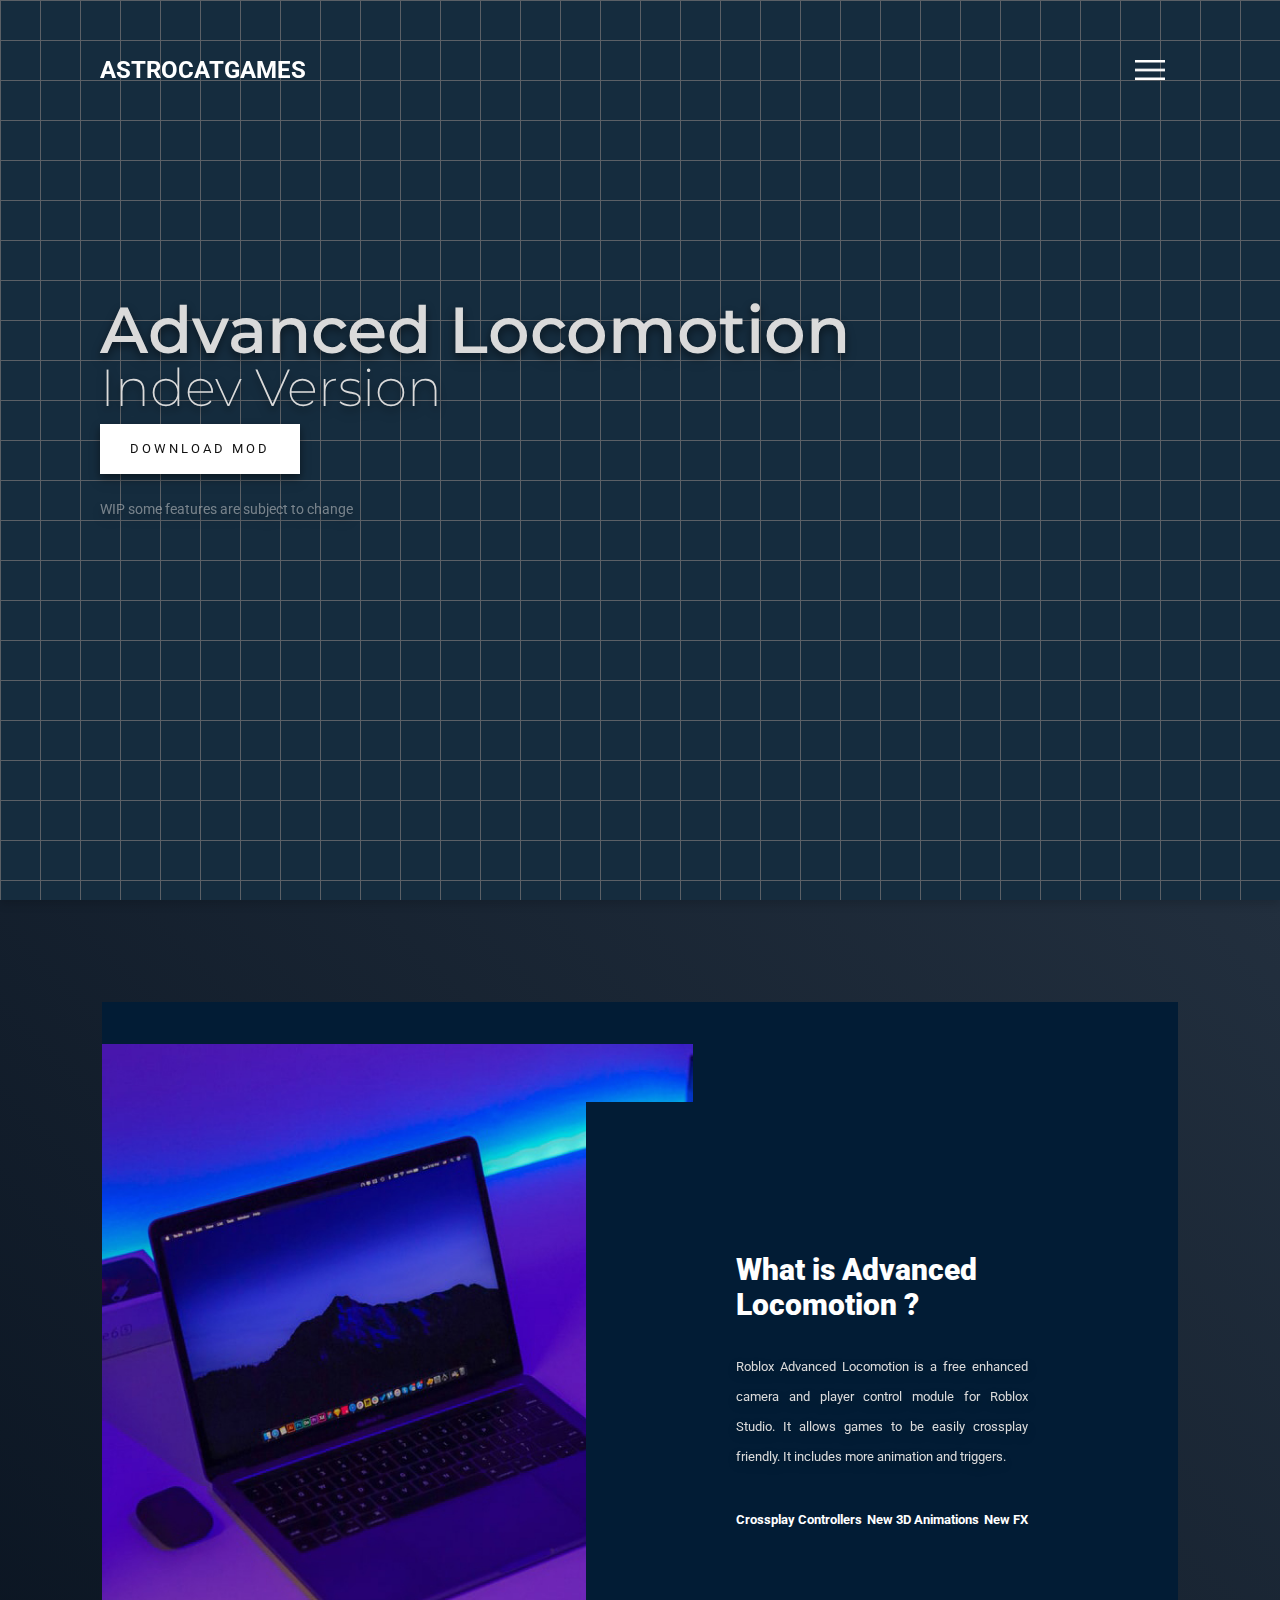
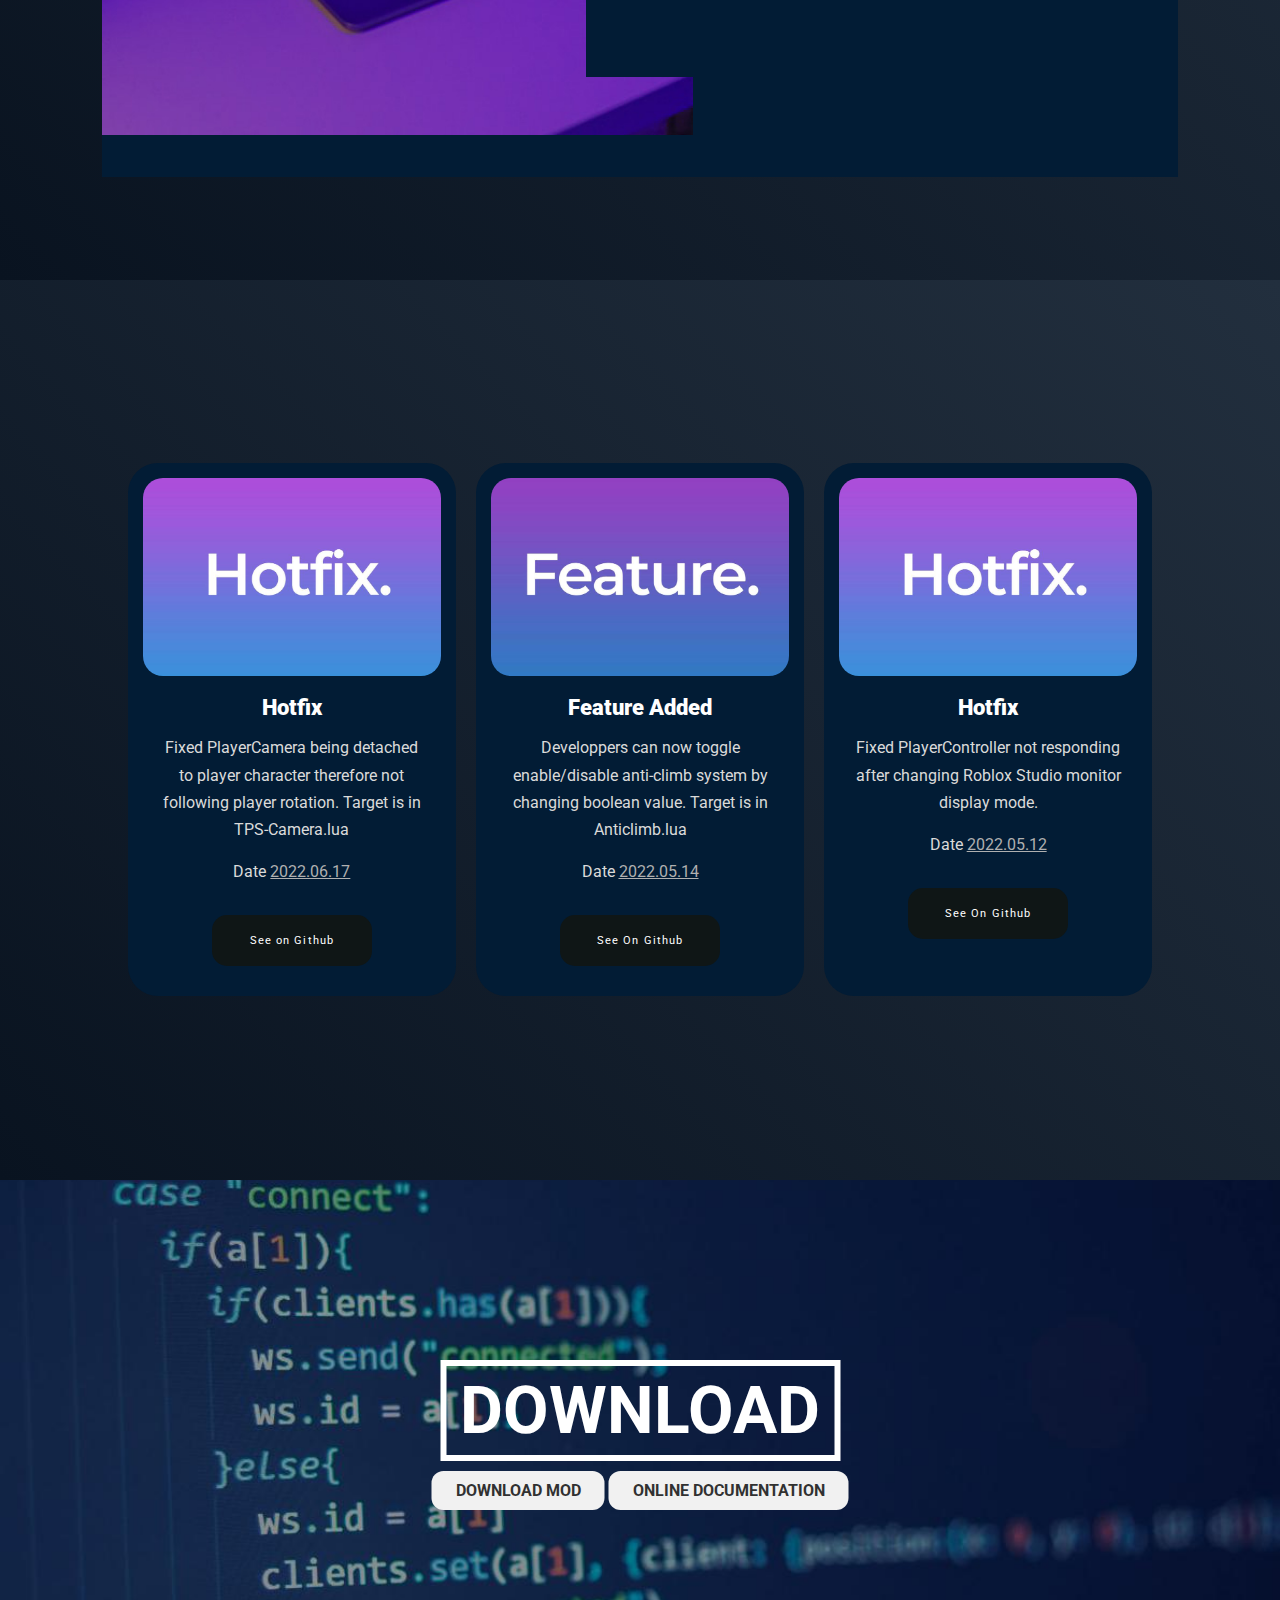
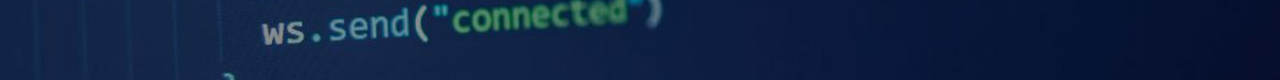
<file: src/advancedlocomotion.html>
<!DOCTYPE html>
<html lang="en"> 
<head>
    <meta charset="UTF-8">
    <meta http-equiv="X-UA-Compatible" content="IE=edge">
    <meta name="viewport" content="width=device-width, initial-scale=1.0">
    <link rel="stylesheet" href="advancedlocomotion.css">
    <link rel="preconnect" href="https://fonts.googleapis.com">
    <link rel="preconnect" href="https://fonts.gstatic.com" crossorigin>
    <link rel="preconnect" href="https://fonts.googleapis.com">
    <link rel="preconnect" href="https://fonts.gstatic.com" crossorigin>
    <link href="https://fonts.googleapis.com/css2?family=Montserrat:wght@200;400;600;800&display=swap" rel="stylesheet">

    <title>GameCeption - AstrocatGames</title>
</head>
<body>
    <section class="showcase">
        <header>
            <h2 class="logo">AstroCatGames</h2>
            <div class="toggle"></div> <!--Menu hamburger ou croix-->

            
        </header>
      <div class="overlay"></div>
      <div class="text">
        <div class="text">
            <h2>Advanced Locomotion</h2>
            <h3>Indev Version</h3>
            <a href="#">Download MOD</a>
            <p>WIP some features are subject to change</p>      
        </div>
    </section>
<div class="menu">
<ul>
    <li><a href="../index.html">Home</a></li>
    <li><a href="../src/Gameception.html">GameCeption</a></li>
    <li><a href="../src/advancedlocomotion.html">Roblox Project</a></li>
    <li><a href="/src/contact.html">Contact</a></li>
</ul>
        <script src="advanceclocomotion.js"></script>

<!-- What is Advanced Locomotion -->
        <section class="whatadvanced">
</div id="root">
<section class="locomotionpage" style="position: relative;top: 100vh;" id="section1">
    <div class="about-section">
        <div class="inner-container">
            <h1>What is Advanced Locomotion ?</h1>
            <p class="text">
                Roblox Advanced Locomotion is a free enhanced camera and player control module for Roblox Studio. It allows games to be easily crossplay friendly. It includes more animation and triggers. 
            </p>
            <div class="skills">
                <span>Crossplay Controllers</span>
                <span>New 3D Animations</span>
                <span>New FX</span>
            </div>
        </div>
    </div>
</section>
        </section>
<!-- What is GameCeption End -->
<!-- Last Pull Starts -->
<section class="lastpull" style="position: relative;top: 100vh;" id="section1">
<div class="container">
    <div class="grid">
        <div class="card">
            <div class="card_img">
                <img src="../img/Hotfix.jpg" alt="Hotfix">
            </div>
            <div class="card_body">
                <h2 class="card_title">Hotfix</h2>
                <p>Fixed PlayerCamera being detached to player character therefore not following player rotation. Target is in TPS-Camera.lua</p>
                <p class="card_author">Date <a href="#" class="author_link">2022.06.17</a></p>
                <a href="https://github.com/LudovicRichard2002/EnhancedTPSRobloxStudio/blob/master/README.md" class="read_more">See on Github</a>
            </div>
        </div>
        <div class="card">
            <div class="card_img">
                <img src="../img/feature.jpg" alt="Added Feature">
            </div>
            <div class="card_body">
                <h2 class="card_title">Feature Added</h2>
                <p>Developpers can now toggle enable/disable anti-climb system by changing boolean value. Target is in Anticlimb.lua</p>
                <p class="card_author">Date <a href="#" class="author_link">2022.05.14</a></p>
                <a href="https://github.com/LudovicRichard2002/EnhancedTPSRobloxStudio/blob/master/README.md" class="read_more">See On Github</a>
            </div>
        </div>
        <div class="card">
            <div class="card_img">
                <img src="../img/Hotfix.jpg" alt="Hotfix">
            </div>
            <div class="card_body">
                <h2 class="card_title">Hotfix</h2>
                <p>Fixed PlayerController not responding after changing Roblox Studio monitor display mode.</p>
                <p class="card_author">Date <a href="#" class="author_link">2022.05.12</a></p>
                <a href="https://github.com/LudovicRichard2002/EnhancedTPSRobloxStudio/blob/master/README.md" class="read_more">See On Github</a>
            </div>
        </div>
    </div>
</div>
<a href="https://github.com/LudovicRichard2002" target="_blank" class="link">See The Github Repo<i class="fab fa-youtube"></i></a>
</section>
<!-- Last Pull Ends -->

<!-- Download Starts -->
    <section class="download">
        <div class="main-image">
          <div class="downloadcontainer">
              <h1><span>Download</span></h1>
              <span class="cen"></span>
              <a class="button" href="https://github.com/LudovicRichard2002/EnhancedTPSRobloxStudio">Download MOD</a>
              <a class="button" href="https://github.com/LudovicRichard2002/EnhancedTPSRobloxStudio#readme">Online documentation</a>
          </div>
      </div>
      </section>
<!-- Download Stops -->

</body>
</html>
</body>
</file>
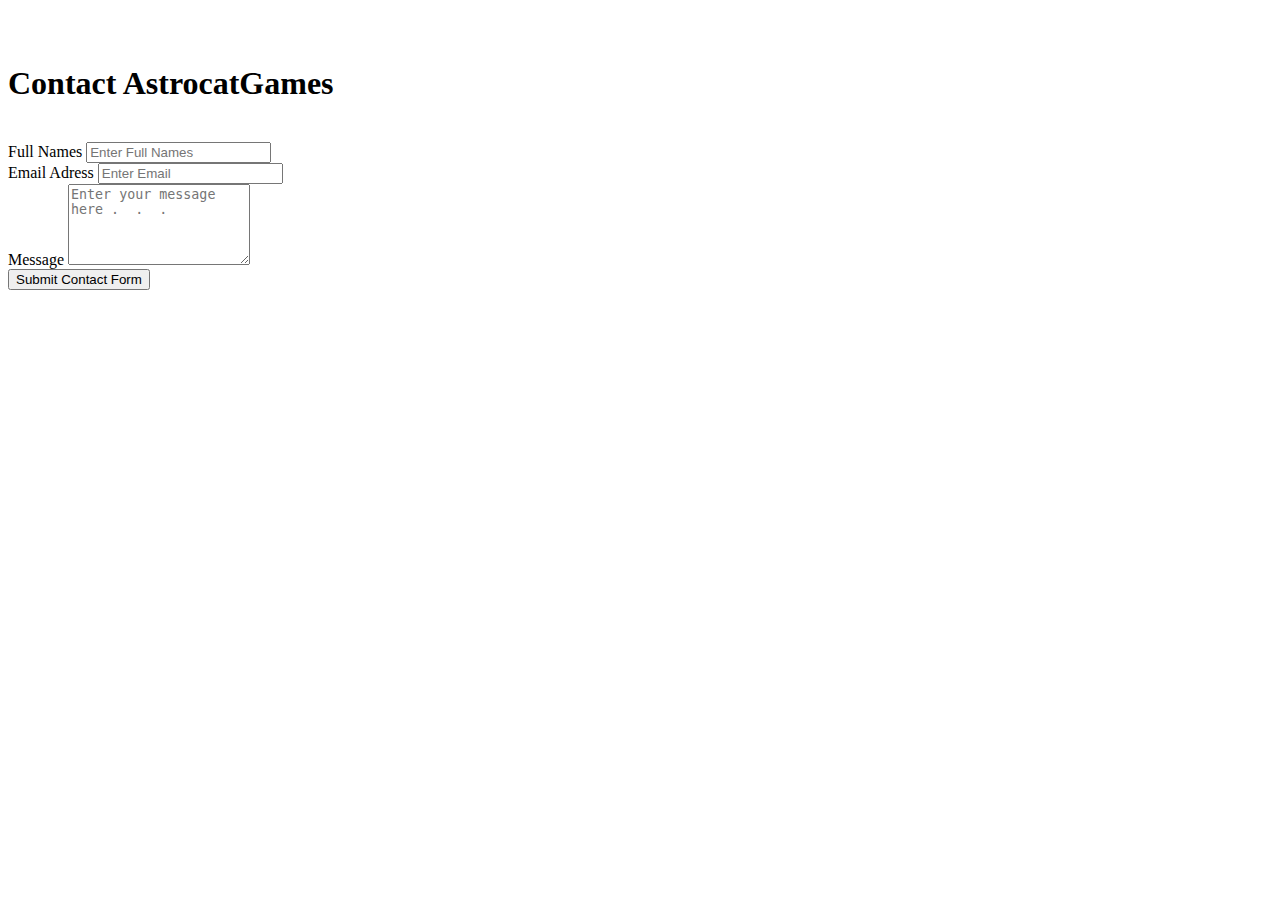
<file: src/contact.html>
<!DOCTYPE html>
<html lang="en">
<head>
    <meta charset="UTF-8">
    <meta http-equiv="X-UA-Compatible" content="IE=edge">
    <meta name="viewport" content="width=device-width, initial-scale=1.0">
    <link href="https://cdn.jsdelivr.net/npm/bootstrap@5.2.0-beta1/dist/css/bootstrap.min.css" rel="stylesheet" integrity="sha384-0evHe/X+R7YkIZDRvuzKMRqM+OrBnVFBL6DOitfPri4tjfHxaWutUpFmBp4vmVor" crossorigin="anonymous">


    <title>Contact - AstrocatGames</title>
</head>
<body>

    </div>
    
    <div class="container">
        <br>
        <br>
        <h1>Contact AstrocatGames</h1>
        <br>
    <form class="" action="/src/contact" method="post">
        
        <div class="row">

            <div class="col-lg-12">
                <div class="form-group">
                    <label for="name">Full Names</label>
                    <input class="form-control" type="text" name="name" placeholder="Enter Full Names" required>

                </div>
                <div class="col-lg-12">
                    <div class="form-group">
                        <label for="email">Email Adress</label>
                        <input class="form-control" type="text" name="email" placeholder="Enter Email" required>
                    </div>
                </div>
                
                <div class="col-lg-12">
                    <div class="form-group">
                        <label for="message">Message</label>
                        <textarea class="form-control" name="message"  rows="5" placeholder="Enter your message here .  .  ." required></textarea>
                    </div>
                </div>


            </div>

            <div class="col-lg-12">
                <button type="sumbit" class="btn btn-danger">Submit Contact Form</button>

            </div>

        </div>



    </form>
</div> 


</body>
</html>
</file>
<file: src/advancedlocomotion.css>
@import url('https://fonts.googleapis.com/css2?family=Roboto:wght@100;300;400;500;700;900&display=swap');
@import url("https://fonts.googleapis.com/css2?family=Montserrat:wght@200;400;600;800&display=swap");
* {
    box-sizing: border-box;
    margin: 0;
    padding: 0;
    font-family: 'Roboto', sans-serif
}

.showcase {
    position: absolute;
    right: 0;
    width: 100%;
    min-height: 100vh;
    padding: 100px;
    display:flex;
    justify-content: space-between;
    align-items: center;
    background: rgb(29, 58, 78);
    color: #fff;
    z-index: 2;
    transition: 0.5s;

    /* GRID  */
    background-size: 40px 40px;
    background-image:
      linear-gradient(to right, grey 1px, transparent 1px),
      linear-gradient(to bottom, grey 1px, transparent 1px);
      filter: drop-shadow(0px 4px 4px rgba(0, 0, 0, 0.15));
}

.showcase.active {
    right: 300px;
}

.showcase header {
    position: absolute;
    top: 0;
    left: 0;
    width: 100%;
    padding: 40px 100px;
    z-index: 1000;
    display: flex;
    align-items: center;
    justify-content: space-between;
}

.logo {
    text-transform: uppercase;
    cursor: pointer;
}

.toggle {
    position: relative;
    width: 60px;
    height: 60px;
    background: url(../img/menu.png);
    background-repeat: no-repeat;
    background-size: 40px;
    background-position: center;
    cursor: pointer;
    filter: invert(1);
}

.toggle.active {
    background: url(../img/close.png);
    background-repeat: no-repeat;
    background-size: 35px;
    background-position: center;
    filter: invert(1);
}

.showcase image {
    position: absolute;
    top: 0;
    left: 0;
    width: 100%;
    height: 100%;
    object-fit: cover;
    opacity: 0.8;
    filter: drop-shadow(0px 4px 4px rgba(0, 0, 0, 0.25));
}

/* Overlay for video (if video change and require an overlay :) */

.overlay { 
    position: absolute;
    top: 0;
    left: 0;
    width: 100%;
    height: 100%;
    background: #222f3e;
    mix-blend-mode: overlay;
    opacity: 40%;
}

.text {
    position: relative;
    z-index: 10;
    filter: drop-shadow(0px 4px 4px rgba(0, 0, 0, 0.25));
}

.text h2 {
    font-size: 5em;
    font-weight: 550;
    line-height: 1em;
    font-family: 'Montserrat';
}

.text h3 {
    font-size: 4em;
    font-weight: 200;
    line-height: 1em;
    font-family: 'Montserrat';
}

.text p {
    font-size: 1.1em;
    margin: 20px 0;
    font-weight: 400;
    max-width: 700px;
    opacity: 50%;
}

.text a {
    display: inline-block;
    font-size: 1em;
    background: #fff;
    padding: 10px 30px;
    text-decoration: none;
    color: #111;
    margin-top: 10px;
    text-transform: uppercase;
    letter-spacing: 3px;
    transition: 0.2s;
}

.text a:hover {
    letter-spacing: 6px;
}

.social {
    position: absolute;
    bottom: 15px;
    z-index: 10;
    display: flex;
    justify-content: center;
    align-items: center;
}

.social li {
    list-style: none;
}

.social li a {
    display: inline-block;
    filter: invert(1);
    margin-right: 0px;
    transform: scale(0.3);
    transition: 0.5s;
}

.social li a:hover {
    transform: scale(0.3) translateY(-15px);
}

.menu {
    position: absolute;
    top: 0;
    right: 0;
    width: 300px;
    height: 100%;
    display:flex;
    align-items: center;
    justify-content: center;
}

.menu ul {
    position: relative;
}

.menu ul li a {
    text-decoration: none;
    font-size: 24px;
    color: #111;
    list-style: none;
}

.menu ul li a:hover {
    color: rgb(99, 61, 253);
}


.gameceptionhome {

    background-image: linear-gradient(45deg,#091320,#222f3e);
    padding: 0%;
    display: flex;
    flex-wrap: wrap;
    width: 100%;
    min-height: 100%;
}

.locomotionpage {

    background-image: linear-gradient(45deg,#091320,#222f3e);
    color:#fff;
    padding: 8%;
    display: flex;
    flex-wrap: wrap;
    width: 100%;
    min-height: 100%;
}

.image-card {
    margin: 0;
	padding: 0;
	box-sizing: border-box;
    padding-top: 0%;
    top: 100vh;
    border-collapse: collapse;
    z-index: 1;
    position: relative;
    background-color: #0b0f14;
    cursor: pointer;
}

body.image-card {
    height: 100vh;
	font-family: "roboto", sans-serif;
	background: #2F3238;
}

.container {
	margin: 30px;
}

.row {
	width: 100%;
	display: flex;
	justify-content: center;
	flex-wrap: wrap;
}

.image {
	background: #084078 25%;
	position: relative;
	flex: 1;
	max-width: 460px;
	height: 300px;
	margin: 20px;
	overflow: hidden;
}

.image img {
	opacity: 0.8;
	position: relative;
	vertical-align: top;
	transition: 0.6s;
	transition-property: opacity;
}

.image:hover img {
	opacity: 1;
}

.image .details {
	z-index: 1;
	position: absolute;
	top: 0;
	right: 0;
	color: #fff;
	width: 100%;
	height: 100%;
}

.image .details h2 {
	text-align: center;
	font-size: 35px;
	text-transform: uppercase;
	font-weight: 300;
	margin-top: 70px;
	transition: 0.4s;
	transition-property: transform;
}

.image .details h2 span {
	font-weight: 900;
}

.image:hover .details h2 {
	transform: translateY(-30px);
}

.image .details p {
	margin: 30px 30px 0 30px;
	font-size: 18px;
	font-weight: 600;
	text-align: center;
	opacity: 0;
	transition: 0.6s;
	transition-property: opacity, transform;
}

.image:hover .details p {
	opacity: 1;
	transform: translateY(-40px);
}

.more {
	position: absolute;
	background: rgba(255, 255, 255, 0.8);
	width: 100%;
	display: flex;
	justify-content: space-between;
	align-items: center;
	padding: 15px;
	bottom: -60px;
	transition: 0.6s;
	transition-property: bottom;
}

.image:hover .more {
	bottom: 0;
}

.more .read-more {
	color: #000;
	text-decoration: none;
	font-size: 20px;
	font-weight: 500;
	text-transform: uppercase;
}

.more .read-more span {
	font-weight: 900;
}

.more .icon-links i {
	color: #000;
	font-size: 20px;
}

.more .icon-links a:not(:last-child) i {
	margin-right: 20px;
}


.stats {
    margin: 0;
	padding: 0;
	box-sizing: border-box;
    padding-top: 0%;
    top: 100vh;
    border-collapse: collapse;
    z-index: 1;
    position: relative;
    background-color: #232323;
    display: flex;
    flex-direction: column;
    width: 100%;
    background-image: linear-gradient(45deg,#091320,#222f3e);
}

.download {
    margin: 0;
	padding: 0;
	box-sizing: border-box;
    padding-top: 0%;
    top: 100vh;
    border-collapse: collapse;
    z-index: 1;
    position: relative;
    background-color: #232323;
    display: flex;
    flex-direction: column;
    width: 100%;
    background-image: linear-gradient(45deg,#091320,#222f3e);
}

.downloadimage {
    position: relative;
    background: url(../img/code.jpg) no-repeat center;
    background-size: cover;
    height: 500px;
    overflow: hidden;
}

.main-image {
    position: relative;
    background: url(../img/code.jpg) no-repeat center;
    background-size: cover;
    height: 500px;
    overflow: hidden;
}

.downloadcontainer {
    position: absolute;
    top: 50%;
    left: 50%;
    transform: translate(-50%, -50%);
    text-align: center;
    color: #fff;
    font-weight: 700;
    text-transform: uppercase;
}

.downloadcontainer h1 {
    margin: 0;
    font-size: 66px;
}

.downloadcontainer h1 span {
    border: 6px solid white;
    padding: 6px 14px;
    display: inline-block;
}

.cen {
    margin: 20px;
    display: block;
    font-size: 22px;
}

.button {
    color: #313131;
    padding: 10px 24px;
    background: #f1f1f1;
    text-decoration: none;
    border-radius: 12px;
    transition: .6s;
}

.button:hover {
    opacity: .6;
}

.whatadvanced {
    min-height: 100vh;
    display: flex;
    align-items: center;
    justify-content: center;
    background-color: #f1f1f1;
}

.about-section {
    background: url(../img/pic.jpg) no-repeat left;
    background-size: 55%;
    background-color: #021c35; 
    overflow: hidden;
    padding: 100px 0;
}

.inner-container {
    width: 55%;
    float: right;
    background-color: #021c35;
    padding: 150px;
}

.inner-container h1 {
    margin-bottom: 30px;
    font-size: 30px;
    font-weight: 900;
    font-family: 'roboto'
}

.text {
    font-size: 13px;
    color: #dadada;
    line-height: 30px;
    text-align: justify;
    margin-bottom: 40px;
    font-family: 'roboto';
}

.skills {
    display: flex;
    justify-content: space-between;
    font-weight: 700;
    font-size: 13px;
}


.lastpull {
    align-items: center;
    font-family: 'Roboto', sans-serif;
    width: 100%;
    min-height: 100vh;
    color: #1B1C34;
    display: flex;
    justify-content: center;
    align-items: center;
    background-image: linear-gradient(45deg,#091320,#222f3e);

}

.container {
    max-width: 70%;
    margin: 0 auto;
    height: 100%;
}

.grid {
    display: grid;
    grid-template-columns: 1fr 1fr 1fr;
    gap: 3%;
    margin: 5% 0;
}

.card {
    overflow: hidden;
    padding: 20px;
    background-color: #021c35;
    border-radius: 30px;
    text-align: center;
}

.card_title {
    color: rgb(255, 255, 255);
}

.card_title p {
    color: rgb(255, 255, 255);
}

.card_img img {
    width: 100%;
    height: auto;
    border-radius: 20px;
}

.card_body {
    padding: 26px 20px 36px 20px;
}

.card_title {
    font-family: 'Roboto',
        serif;
    font-weight: 900;
    text-transform: capitalize;

    font-size: 26px;
    padding-bottom: 20px;
}

.card_body p {
    font-weight: 400;
    font-size: 18px;
    line-height: 1.7;
    color: #dadada;
}

p.card_author {
    font-size: 15px;
    padding-top: 15px;

}

p.card_author a {
    color: #b0b0b0;
}

p.card_author a:hover {
    font-weight: bold;
}

a.read_more {
    color: #FFF;
    font-size: 13px;
    text-decoration: none;
    letter-spacing: 1.1px;
    background: #0F1616;
    margin-top: 50px;
    padding: 24px 0px;
    border-radius: 15px;
    display: inline-block;
    width: 70%;
    transition: all .3s ease-in-out;
}

a.read_more:hover {
    box-shadow: 0px 1px 50px rgba(0, 0, 0, 0.15);
    background: #404040;
}

.link {
    position: fixed;
    background-color: #4d1c6b;
    padding: 23px 40px;
    right: -106px;
    border-radius: 5px;
    top: 50%;
    transform: translateY(-50%);
    transform: rotate(-90deg);
    font-size: 18px;
    font-weight: 500;
    color: #FFF;
    text-decoration: none;
    text-transform: capitalize;
    transition: all .1s ease-in-out;
}

.link i {
    padding-left: 7px;
}

.link:hover {
    text-decoration: underline;
    background-color: #7429a2;
}


/* Responsive CSS */

/* Main Image */
@media (max-width: 1080px){
	.image{
		flex: 100%;
		max-width: 480px;
	}
}

@media (max-width: 400px){
	.image .details p{
		font-size: 16px;
	}

	.more .read-more, .more .icon-links a i{
		font-size: 18px;
	}
}

@media (max-width: 400px){
	.image-card {
        margin-top: 0%;
        box-sizing: border-box;
        padding-top: 0%;
        border-collapse: collapse;
        z-index: 1;
        position: relative;
	}
}

/* Showcase */
@media(max-width: 891px) {
    .showcase, .showcase header {
        padding: 40px;

    }

    .text h2 {
        font-size: 3em;

    }

    .text h3 {
        font-size: 2em;
    }

}

/* Pic and Container */
@media screen and (max-width:1200px){
    .inner-container{
        padding: 80px;
    }
}

@media screen and (max-width:1000px){
    .about-section{
        background-size: 100%;
        padding: 100px 40px;
    }
    .inner-container{
        width: 100%;
    }
}

@media screen and (max-width:600px){
    .about-section{
        padding: 0;
    }
    .inner-container{
        padding: 60px;
    }
}

/* Devblog Card */
@media only screen and (max-width: 1441px) and (min-width: 1025px) {
    .container {
        max-width: 80%;
    }

    .grid {
        gap: 2%;
    }

    .card {
        padding: 15px;
    }

    .card_body {
        padding: 15px;
    }

    .card_title {
        font-size: 22px;
        padding-bottom: 14px;
    }

    .card_body p {
        font-size: 16px;
    }

    a.read_more {
        padding: 19px 0;
        width: 60%;
        font-size: 11px;
        margin-top: 30px;
    }

}

@media only screen and (max-width: 1024px) {

    .grid {
        grid-template-columns: 1fr;
        gap: 2%;
    }
}

@media only screen and (max-width: 425px) {
    .container {
        max-width: 90%;
    }

    .card {
        padding: 20px 10px;
    }

    .card_body {
        padding: 7px;
    }

    .card_title {
        font-size: 20px;
        padding-bottom: 7px;
    }

    .card_body p {
        font-size: 14px;
    }

    a.read_more {
        padding: 15px 0;
        margin-top: 20px;
    }

}
</file>
